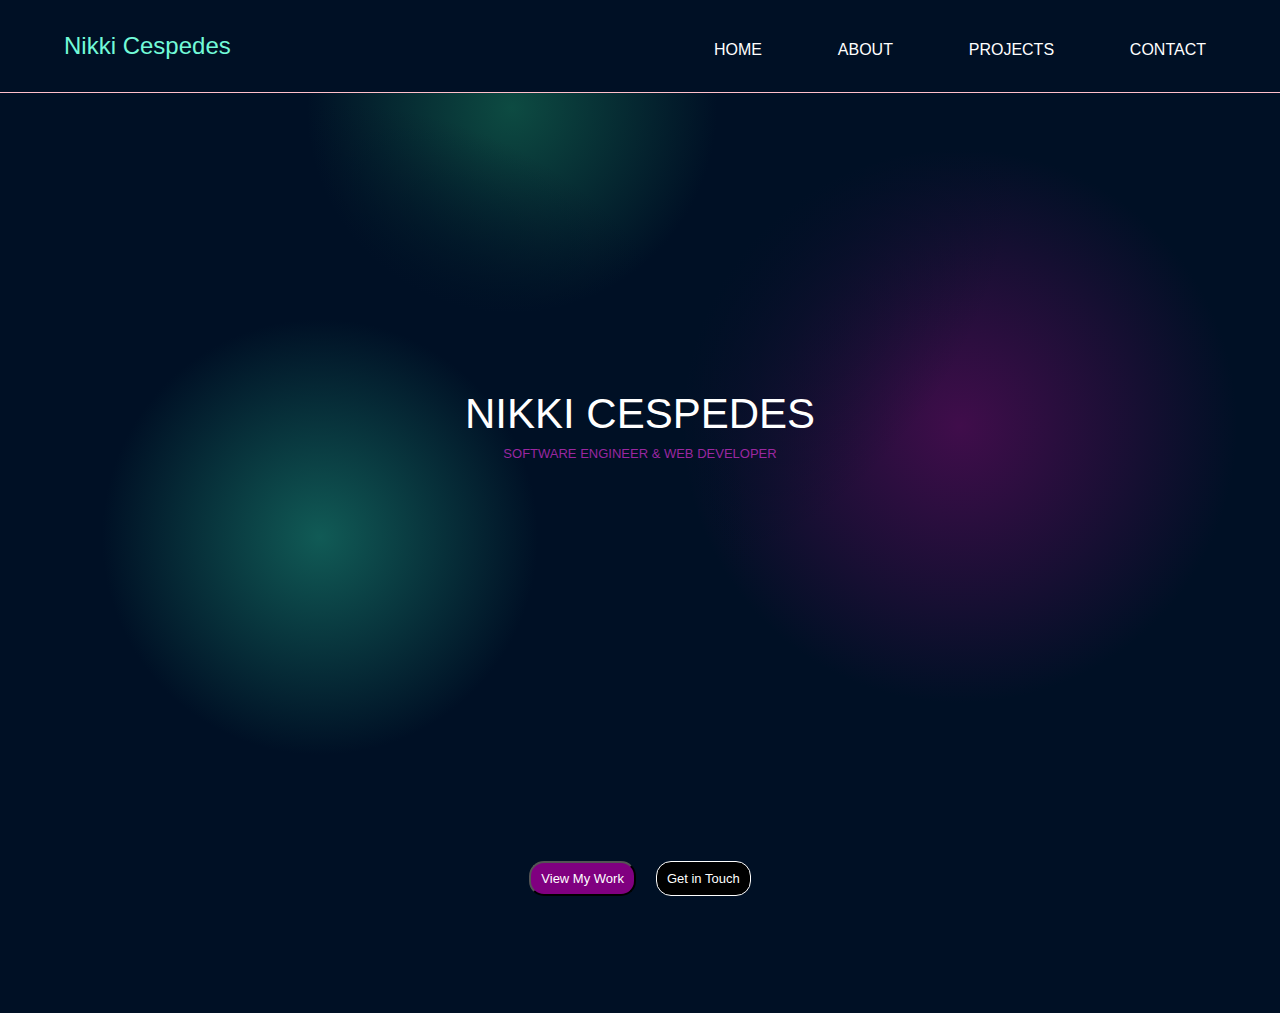
<file: index.html>
<!DOCTYPE html>
<html lang="en">
<head>
    <meta charset="UTF-8">
    <meta name="viewport" content="width=device-width, initial-scale=1.0">
    <title>Portfolio</title>
    <link rel="stylesheet" href="./styles/style.css">
    
    <link rel="preconnect" href="https://fonts.googleapis.com">
    <link rel="preconnect" href="https://fonts.gstatic.com" crossorigin>
    <link href="https://fonts.googleapis.com/css2?family=Quicksand:wght@300..700&display=swap" rel="stylesheet">
    <link rel="stylesheet" href="https://cdn.jsdelivr.net/npm/bootstrap-icons@1.3.0/font/bootstrap-icons.css">
    

</head>
<body>
    <!-- 
    Homepage:
    Clear introduction
    Professional photo (optional)
    Brief mission statement 
    -->
    <header>

        <nav>
            <h2 class="logo">Nikki Cespedes</h2>
            <ul class="nav-links">
                <li>
                    <a class="nav-link" href="./index.html">HOME</a>
                </li>
                <li>
                    <a class="nav-link" href="./about.html">ABOUT</a>
                </li>
                <li>
                    <a class="nav-link" href="./projects.html">PROJECTS</a>
                </li>
                <li>
                    <a class="nav-link" href="./contact.html">CONTACT</a>
                </li>
            </ul>

        </nav>
        <section class="intro">
            <div class="intro-text">
                <!-- <p id="hello">Hello my name is </p> -->
                <h1 id="my-name">Nikki Cespedes</h1>
                <h2 class="my-heading">Software Engineer & Web Developer</h2>
                <br>
            </div>
            
        </section>
        <!-- <div id="bio-container">
            <p class="my-bio">I build beautiful, robust, and scalable applications. I use modern technologies to ensure a smooth user experience.</p>
        </div> -->
        <div class="buttons">
            <button class="button-shape btn-opaque">View My Work</button>
            <button class="button-shape btn-hollow">Get in Touch</button>
        </div>
        

        <!-- <div class="radial-container">
            <div class="color color1"></div>
            <div class="color color1"></div>
            <div class="color color1"></div>

        </div> -->

    </header>
    <main id="home-main">
        <!-- <div id="bio-container">
            <p class="my-bio">I build beautiful, robust, and scalable applications. I use modern technologies to ensure a smooth user experience.</p>
        </div> -->
    </main>
    <footer>

    </footer>
</body>
</html>
</file>
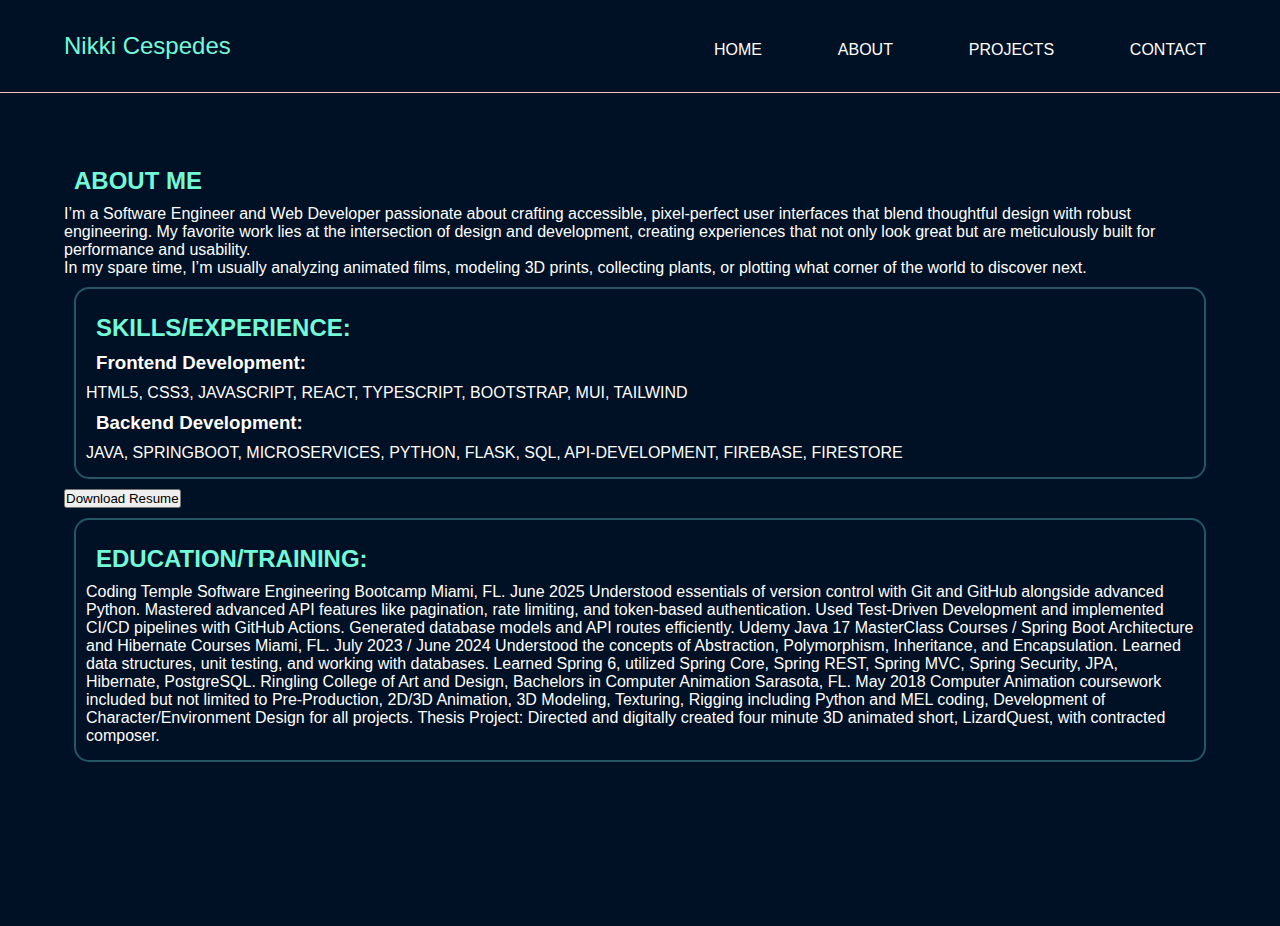
<file: about.html>
<!DOCTYPE html>
<html lang="en">
<head>
    <meta charset="UTF-8">
    <meta name="viewport" content="width=device-width, initial-scale=1.0">
    <title>About Me</title>
    <link rel="stylesheet" href="./styles/style.css">
    <link rel="preconnect" href="https://fonts.googleapis.com">
    <link rel="preconnect" href="https://fonts.gstatic.com" crossorigin>
    <link href="https://fonts.googleapis.com/css2?family=Quicksand:wght@300..700&display=swap" rel="stylesheet">

</head>
<body>
    <!-- 
    About Page:
    Professional summary
    Skills list
    Education/training
    Interests/hobbies (optional)
     -->
    <header>
        <nav>
            <h2 class="logo">Nikki Cespedes</h2>
            <ul class="nav-links">
                <li>
                    <a class="nav-link" href="./index.html">HOME</a>
                </li>
                <li>
                    <a class="nav-link" href="./about.html">ABOUT</a>
                </li>
                <li>
                    <a class="nav-link" href="./projects.html">PROJECTS</a>
                </li>
                <li>
                    <a class="nav-link" href="./contact.html">CONTACT</a>
                </li>
            </ul>

        </nav>

    </header>
    <main id="about-main">
        <div class="prof-sum">
            <H2>ABOUT ME</H2>
            <p>
                I’m a Software Engineer and Web Developer passionate about crafting accessible, pixel-perfect user interfaces that blend thoughtful design with robust engineering. 
                My favorite work lies at the intersection of design and development, creating experiences that not only look great but are meticulously built for performance and usability.
            </p>
            <p>
                In my spare time, I’m usually analyzing animated films, modeling 3D prints, collecting plants, or plotting what corner of the world to discover next.
            </p>
        </div>
        
        <div class="skills-list">
        <h2>SKILLS/EXPERIENCE:</h2>
        <h3>Frontend Development:</h3>
            <div>
                HTML5, CSS3, JAVASCRIPT, REACT, TYPESCRIPT, BOOTSTRAP, MUI, TAILWIND 
            </div>
            <h3>Backend Development:</h3>
            <div>
                JAVA, SPRINGBOOT, MICROSERVICES, PYTHON, FLASK, SQL, API-DEVELOPMENT, FIREBASE, FIRESTORE
            </div>
        </div>
        <div>
            <button>Download Resume</button>
        </div>
        <div class="education">
            <h2>EDUCATION/TRAINING:</h2>
            <p>
                
                Coding Temple Software Engineering Bootcamp 
                    Miami, FL. June 2025 
                    Understood essentials of version control with Git and GitHub alongside advanced Python. Mastered advanced API features like pagination, rate limiting, and token-based authentication.
                    Used Test-Driven Development and implemented CI/CD pipelines with GitHub Actions. Generated database models and API routes efficiently.
                Udemy Java 17 MasterClass Courses / Spring Boot Architecture and Hibernate Courses 
                    Miami, FL. July 2023 /  June 2024
                    Understood the concepts of  Abstraction, Polymorphism, Inheritance, and Encapsulation.
                    Learned data structures, unit testing, and working with databases.
                    Learned Spring 6, utilized Spring Core, Spring REST, Spring MVC, Spring Security, JPA, Hibernate, PostgreSQL.
                Ringling College of Art and Design, Bachelors in Computer Animation
                    Sarasota, FL. May 2018 
                    Computer Animation coursework included but not limited to Pre-Production, 2D/3D Animation, 3D Modeling, Texturing, Rigging including Python and MEL coding, Development of Character/Environment Design for all projects. 
                    Thesis Project: Directed and digitally created four minute 3D animated short, LizardQuest, with contracted composer. 

            </p>
        </div>

    </main>
    
    <footer>

    </footer>
</body>
</html>
</file>
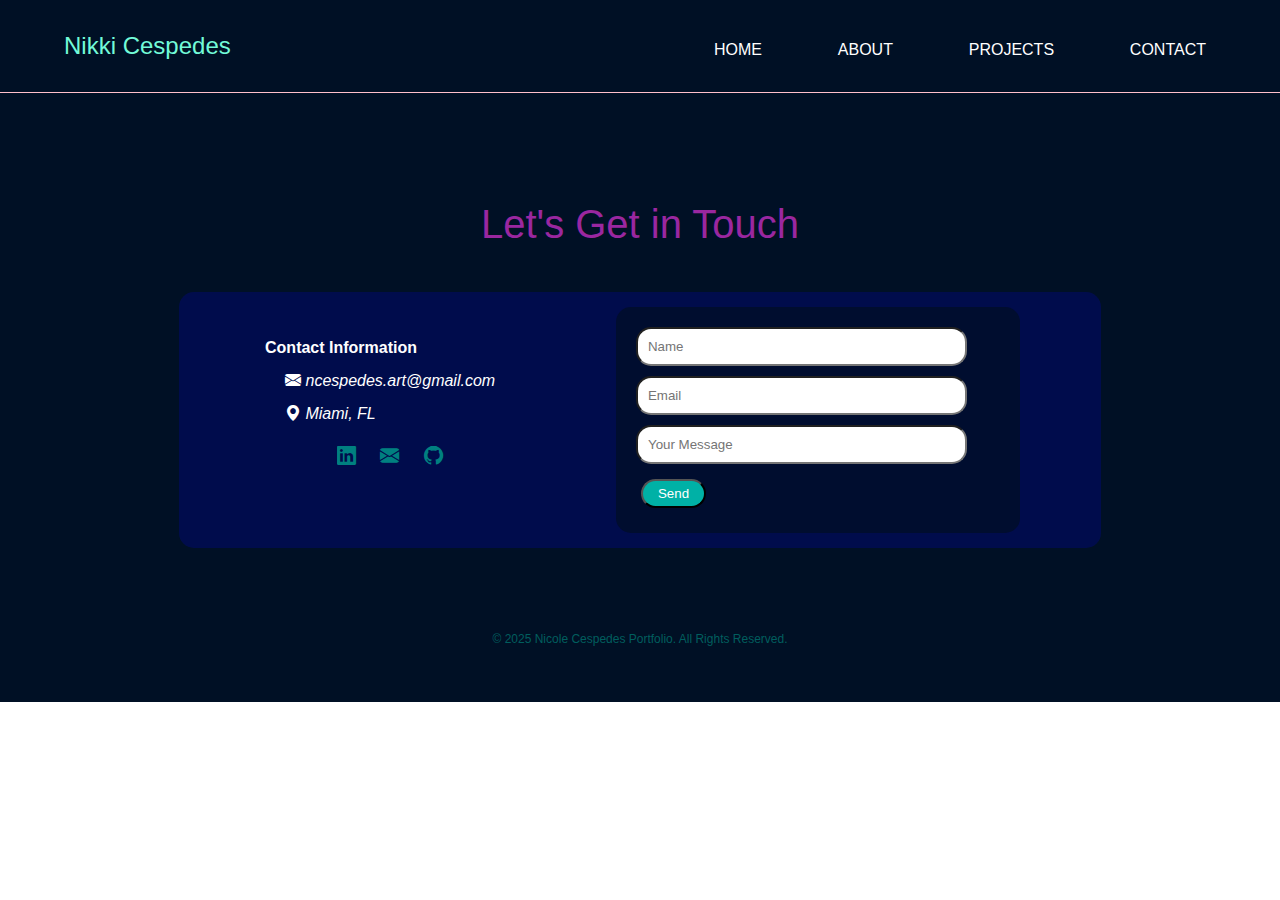
<file: contact.html>
<!DOCTYPE html>
<html lang="en">
<head>
    <meta charset="UTF-8">
    <meta name="viewport" content="width=device-width, initial-scale=1.0">
    <title>Document</title>
    <link rel="stylesheet" href="./styles/style.css">
    <link rel="preconnect" href="https://fonts.googleapis.com">
    <link rel="preconnect" href="https://fonts.gstatic.com" crossorigin>
    <link href="https://fonts.googleapis.com/css2?family=Quicksand:wght@300..700&display=swap" rel="stylesheet">
    <link rel="stylesheet" href="https://cdn.jsdelivr.net/npm/bootstrap-icons@1.3.0/font/bootstrap-icons.css">

</head>
<body>
    <!-- 
    Contact Page:
    Email address
    Social media links
    Simple contact form (optional)
    Location/timezone (optional)
     -->
    <header>
        <nav>
            <h2 class="logo">Nikki Cespedes</h2>
            <ul class="nav-links">
                <li>
                    <a class="nav-link" href="./index.html">HOME</a>
                </li>
                <li>
                    <a class="nav-link" href="./about.html">ABOUT</a>
                </li>
                <li>
                    <a class="nav-link" href="./projects.html">PROJECTS</a>
                </li>
                <li>
                    <a class="nav-link" href="./contact.html">CONTACT</a>
                </li>
            </ul>

        </nav>
    </header>
    <main id="contact-main">
        <div>

        </div>
        
        <div>
            <div class="title-container">
                <h2 id="contact-title">Let's Get in Touch</h2>
            </div>
            
            <form id="contact-form" action="">
                <div id="contact-info">
                    <!-- <h3>Let's make magic together</h3> -->
                
                    <h4>Contact Information</h4>
                    <div class="icon-myinfo">
                        <i class="bi bi-envelope-fill"> ncespedes.art@gmail.com</i>
                        
                    </div>
                    <div class="icon-myinfo">
                        <i class="bi bi-geo-alt-fill"> Miami, FL</i>
                    </div>
                
                    <div class="socials">
                        <a class="social" href="https://www.linkedin.com/in/ncespedes"><i class="bi bi-linkedin"></i></a>
                        <a class="social" href="mailto:ncespedes.art@gmail.com"><i class="bi bi-envelope-fill"></i></a>
                        <a class="social" href="https:www.github.com/ncespedes1"><i class="bi bi-github"></i></a>
                    </div>
                </div>
                <div id="write-section">
                    <input class="textbox" type="text" id="form-name" name="name" placeholder="Name">
                    <input class="textbox" type="email" id="form-email" name="email" placeholder="Email" required>
                    <input class="textbox" type="text" id="form-message" name="message" placeholder="Your Message">
                    <input id="contact-submit" type="submit" value="Send">
                </div>
            </form>
        </div>
    </main>
    <footer>
        <div>
            <p>&#169 2025 Nicole Cespedes Portfolio. All Rights Reserved.</p>
        </div>
        
    </footer>
</body>
</html>
</file>
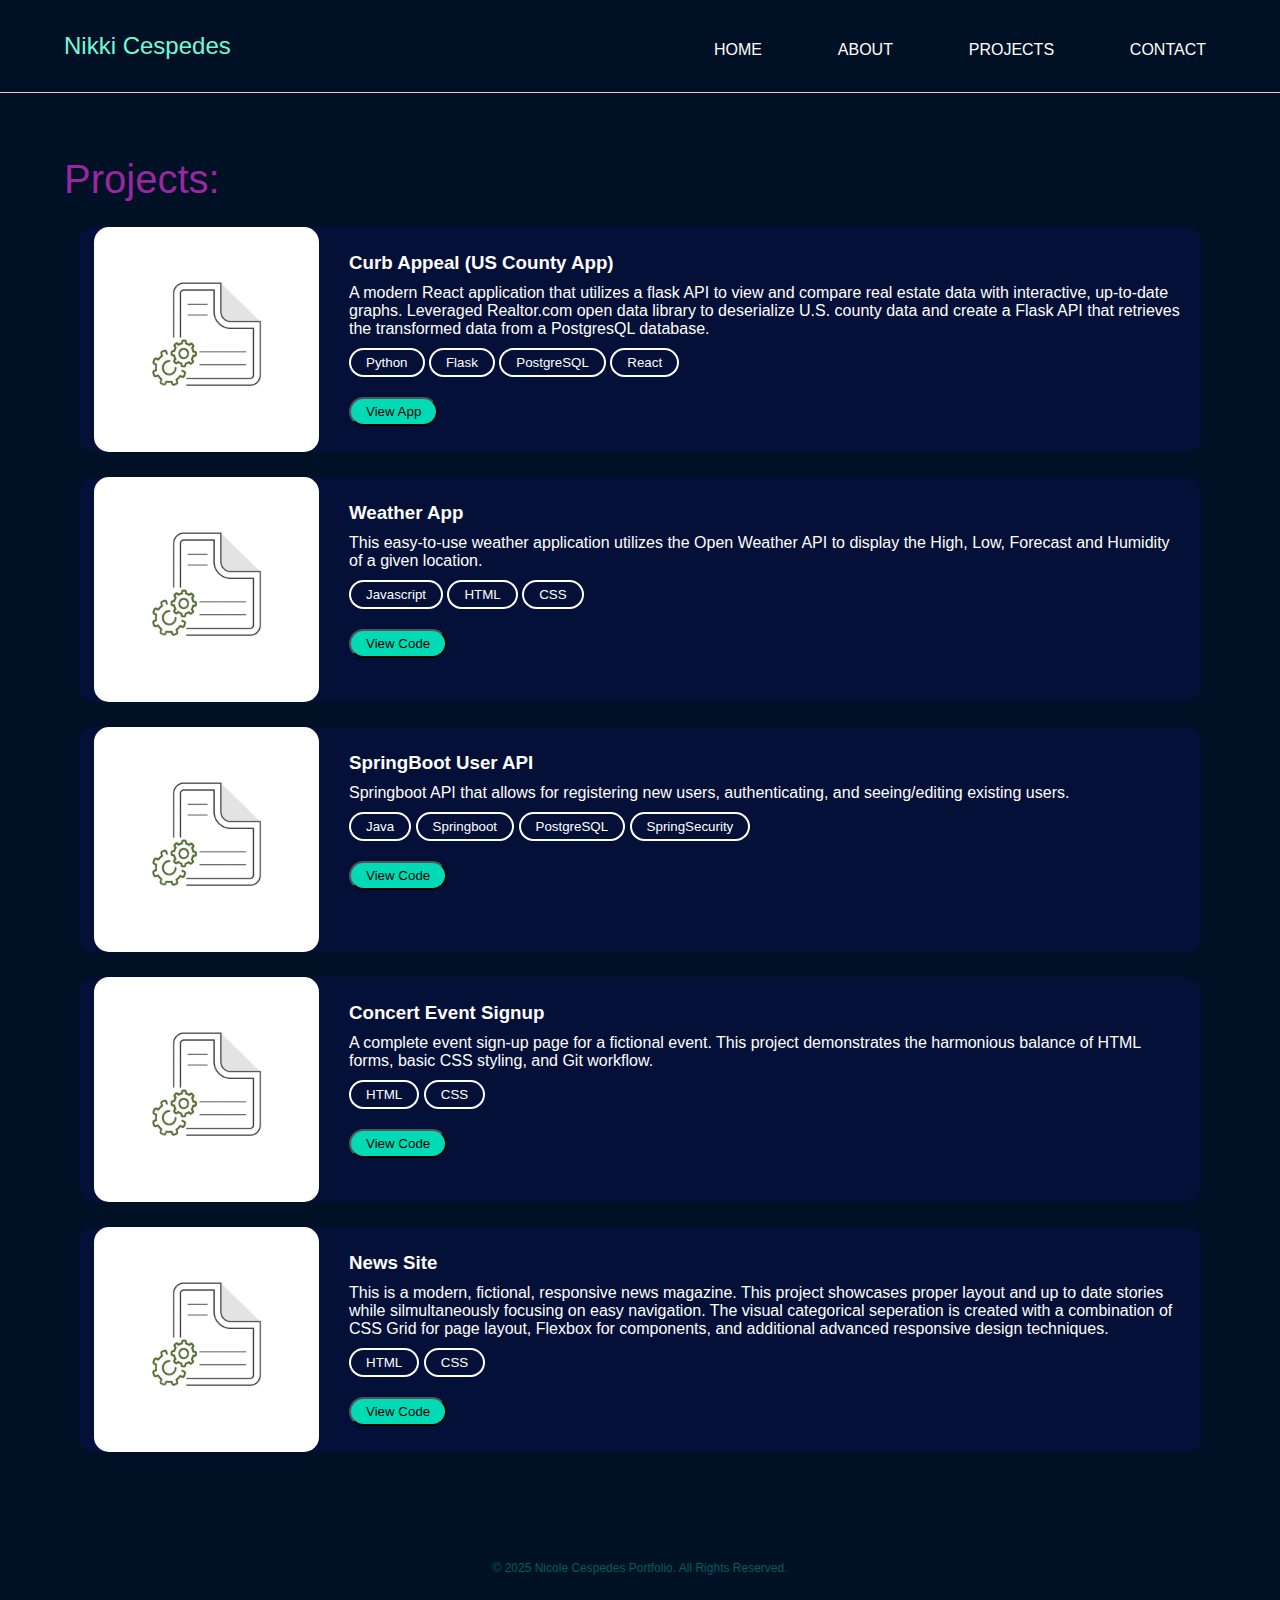
<file: projects.html>
<!DOCTYPE html>
<html lang="en">
<head>
    <meta charset="UTF-8">
    <meta name="viewport" content="width=device-width, initial-scale=1.0">
    <title>Projects</title>
    <link rel="stylesheet" href="./styles/style.css">
    <link rel="preconnect" href="https://fonts.googleapis.com">
    <link rel="preconnect" href="https://fonts.gstatic.com" crossorigin>
    <link href="https://fonts.googleapis.com/css2?family=Quicksand:wght@300..700&display=swap" rel="stylesheet">
    <link rel="stylesheet" href="https://cdn.jsdelivr.net/npm/bootstrap-icons@1.3.0/font/bootstrap-icons.css">

</head>
<body>
    <!-- 
    Projects Page:
    Best projects first or in order of relevance
    Clear screenshots
    Brief descriptions
    Technologies used
    Live demo links (if available)
     -->
    <header>
        <nav>
            <h2 class="logo">Nikki Cespedes</h2>
            <ul class="nav-links">
                <li>
                    <a class="nav-link" href="./index.html">HOME</a>
                </li>
                <li>
                    <a class="nav-link" href="./about.html">ABOUT</a>
                </li>
                <li>
                    <a class="nav-link" href="./projects.html">PROJECTS</a>
                </li>
                <li>
                    <a class="nav-link" href="./contact.html">CONTACT</a>
                </li>
            </ul>

        </nav>
    </header>
    <main id="projects-main">
        <h2 id="projects-title">Projects:</h2>

        <div class="project">
            <img class="loading-img" src="./images/project-load.png" alt="proj1">
            <div class="proj-text">
                <h3>Curb Appeal (US County App)</h3>
                <p>
                    A modern React application that utilizes a flask API to view and compare real estate data with interactive, up-to-date graphs.
                    Leveraged Realtor.com open data library to deserialize U.S. county data and create a Flask API that retrieves the transformed data from a PostgresQL database.
                </p>
                <div>
                    <button class="proj-tag">Python</button>
                    <button class="proj-tag">Flask</button>
                    <button class="proj-tag">PostgreSQL</button>
                    <button class="proj-tag">React</button>
                </div>
                <a target="_blank" href="https://my-curb-appeal.vercel.app/"><button class="btn-code">View App</button></a>
            </div>
        </div>

        <div class="project">
            <img class="loading-img" src="./images/project-load.png" alt="proj1">
            <div class="proj-text">
                <h3>Weather App</h3>
                <p>
                    This easy-to-use weather application utilizes the Open Weather API to display the High, Low, Forecast and Humidity of a given location.
                </p>
                <div>
                    <button class="proj-tag">Javascript</button>
                    <button class="proj-tag">HTML</button>
                    <button class="proj-tag">CSS</button>

                </div>
                <a target="_blank" href="https://github.com/ncespedes1/Weather_App"><button class="btn-code">View Code</button></a>
            </div>
        </div>

        <div class="project">
            <img class="loading-img" src="./images/project-load.png" alt="proj1">
            <div class="proj-text">
                <h3>SpringBoot User API</h3>
                <p>Springboot API that allows for registering new users, authenticating, and seeing/editing existing users.</p>
                <div>
                    <button class="proj-tag">Java</button>
                    <button class="proj-tag">Springboot</button>
                    <button class="proj-tag">PostgreSQL</button>
                    <button class="proj-tag">SpringSecurity</button>
                </div>
                <button class="btn-code">View Code</button>
            </div>
        </div>

        <div class="project">
            <img class="loading-img" src="./images/project-load.png" alt="proj2">
            <div class="proj-text">
                <h3>Concert Event Signup</h3>
                <p> A complete event sign-up page for a fictional event. This project demonstrates the harmonious balance of HTML forms, basic CSS styling, and Git workflow.</p>
                <div>
                    <button class="proj-tag">HTML</button>
                    <button class="proj-tag">CSS</button>
                </div>
                <button class="btn-code">View Code</button>
            </div>
        </div>
        
        <div class="project">
            <img class="loading-img" src="./images/project-load.png" alt="proj3">
            <div class="proj-text">
                <h3>News Site</h3>
                <p>
                    This is a modern, fictional, responsive news magazine. This project showcases proper layout and up to date stories while silmultaneously focusing on easy navigation. 
                    The visual categorical seperation is created with a combination of CSS Grid for page layout, Flexbox for components, and additional advanced responsive design techniques.
                </p>
                <div>
                    <button class="proj-tag">HTML</button>
                    <button class="proj-tag">CSS</button>
                </div>
                <button class="btn-code">View Code</button>
            </div>
        </div>
    </main>
    
    <footer>
        <div>
            <p>&#169 2025 Nicole Cespedes Portfolio. All Rights Reserved.</p>
        </div>

    </footer>
    
</body>
</html>
</file>
<file: styles/style.css>
*{
    margin: 0;
    padding: 0;
    /* border: 1px solid black; */
    /* font-family: "Quicksand"; sans-serif; */
    font-family: Arial, Helvetica, sans-serif;

}



@media screen and (max-width: 700px) {
  .nav-links .nav-link{
    display: none;
    /* float: none;
    width: 100%; */
  }
}
@media screen and (min-width: 700px){
    .container-fluid{
        display: none;
    }
};
    


header{
    /* padding: 0 10vw;
    background: black; */

}
nav{
    display: flex;
    justify-content: space-between;
    padding:10px 5vw;
    background-color: rgb(0, 16, 37);
    height: 8vh;
    align-items: center;
    border-bottom: 1px solid pink;
}
.nav-links{
    display: flex;
    width: 40vw;
    justify-content: space-between;
    margin-top: 8px;
}

.nav-link{
    text-decoration: none;
    color: white;
    padding: 10px;
    
}

.nav-link:hover{
    text-decoration: none;
    color: rgb(0, 255, 221);;
    
}

.menu-link{
    text-decoration: none;
    padding: 10px;
}

.menu-link:hover{
    color: white;
}

li{
    list-style-type: none;
}

.logo{
    color: rgb(114, 250, 216);
    font-weight: 30;
}

footer {
    height:10vh;
    background-color: rgb(0, 16, 37);
    color: rgb(0, 94, 94);
}

footer div{
    display: flex;
    justify-content: center;
    padding: 20px 0 0 0;
    font-size: 12px;
}

/* -----seperate radial bg----- */

.intro{
    
    background: 
        radial-gradient(circle closest-corner at 25% 60%,
        rgba(33, 165, 134, 0.5), rgb(0, 16, 37), transparent),
        radial-gradient(circle closest-corner at 40% 2%,
        #0d4b42,rgb(0, 16, 37) 40%, transparent),
        radial-gradient(circle closest-corner at 75% 45%,
        #400d4b,rgb(0, 16, 37) 60%, transparent);
    background-color: rgb(0, 16, 37);
      
    height: 80vh;
    display:flex;
    justify-content: space-evenly;
    align-items: center;
    padding: 10px 10vw;
}

.intro-text{
    display: flex;
    height: 20vh;
    flex-direction: column;
    /* justify-content: space-evenly; */
    align-items: center;
    /* border: 1px solid white; */
    /* width: 60vw; */
    /* font-weight: 350; */
    
}

/* #hello{
    color: white;
} */

#my-name{
    font-size: 60px;
    color: white;
    font-variant-caps: all-small-caps;
    font-weight: 400;
    
    /* color: rgb(0, 255, 221); */
    
}

.my-heading{
    color: rgb(154, 39, 160);
    font-weight: 400;
    font-variant: all-small-caps;
    font-size: 18px;
}


.buttons{
    height: 10vh;
    background-color: rgb(0, 16, 37);
    /* border: 1px solid white; */
    display:flex;
    justify-content: center;
    align-items: center;
    
}
.button-shape{
    height:35px;
    padding: 0 10px;
    border-radius: 15px;
    font-size: 13px;
    margin: 10px;
    
}

.btn-opaque{
    background-color: purple;
    color: white;

}

.btn-hollow{
    background-color: black;
    color: white;
    border: 1px solid white;

}

.btn-opaque:hover{
    background-color: orange;
    color: white;
    
}
.btn-hollow:hover{
    color: aqua;
    background-color: black;
    border-color: white;
}


#home-main{
    background-color: rgb(0, 16, 37);
}

#bio-container{
    display: flex;
    justify-content: center;
    background-color: rgb(0, 16, 37);
}
.my-bio{
    color: rgb(255, 255, 255, 0.5);
    font-size: 15px;
    font-weight: 300;
    padding: 15px;
    margin: 12vh 0 4vh 0;
    
}


/* ----ABOUT PAGE---- */

#about-main{
    background-color: rgb(0, 16, 37);
    color: white;
    padding: 5vw;
    
}

.title-container{
    display: flex;
    align-items: center;
    justify-content: center;
    margin: 5vh;
    /* border: 2px solid white; */
}

#about-title{
    color: rgb(154, 39, 160);
    font-size: 40px;
    /* font-variant-caps: all-small-caps; */
    font-weight: 400;
}

#about-container{
    display:flex;
    /* justify-content: space-evenly; */
}

#about-main h2{
    color: rgb(114, 250, 216);
    margin: 10px;
}

#about-main h3{
    margin: 10px;
}

.prof-section{
    /* border: 2px solid white; */
    margin: 10px;
    padding: 10px 20px ;
    width: 40vw;
    background-image: linear-gradient(rgb(0, 103, 103), rgb(0, 41, 41));
}

#my-img{
    width:200px;
    height: 200px;
    object-fit: cover;
    border-radius: 50%;
    background-color: rgb(1, 108, 108);
    border: 3px solid white;
    margin: 50px 10px 30px 10px;
    display: flex;
    justify-self: center;
}

.prof-section p{
    padding:  10px 20px;
}

.skills-list{
    border: 2px solid rgb(124, 249, 249, 0.3);
    border-radius: 15px;
    margin: 10px;
    padding: 15px 10px;
}

.skills-list button{
    padding: 5px 15px;
    margin: 10px 0;
    border-radius: 15px;
}

.about-tags{
    margin: 0 15px;
}

.skill-tag{
    border: 1px solid rgb(163, 168, 168);
    background-color: rgba(18, 234, 234, 0);
    color: rgb(163, 168, 168);
}

.skill-tag:hover{
    color: aqua;
    border: 1px solid aqua;
}

.education{
    border: 2px solid rgb(124, 249, 249, 0.3);
    border-radius: 15px;
    margin: 10px;
    padding: 15px 10px;
}

#btn-resume{
    color: white;
    background-color: purple;
    border-radius: 15px;
    padding: 5px 15px;
    margin: 0 15px;
}

#btn-resume:hover{
   background-color: orange;
}

.education li{
    margin: 15px;
}

.education em{
    font-size: 12px;
    color: rgb(126, 126, 126);
}


/* ----PROJECTS PAGE---- */
#projects-main{
    background-color: rgb(0, 16, 37);
    color: white;
    padding: 5vw;
}

#projects-title{
    color: rgb(154, 39, 160);
    font-size: 40px;
    /* font-variant-caps: all-small-caps; */
    font-weight: 400;
}

.project{
    /* border: 2px solid rgb(243, 240, 240, 0.2); */
    background: rgb(22, 22, 132, 0.2);
    border-radius: 15px;
    margin: 25px 15px;
    display: flex;
}

.project:hover{
    transform: scale(1.02);
    border: 2px solid rgb(243, 240, 240, 0.2);
    background: rgb(22, 22, 132, 0.3);

    /* How to make float up or shadow */
}

.loading-img{
    display: flex;
    align-self: center;
    margin: 0 15px;
    height: 25vh;
    border-radius: 15px;

}

.proj-text{
    margin: 15px;
}

.project h3{
    padding: 10px 0;

/* }
.project h3:hover{
    color: aqua; */
}

.project button{
    padding: 5px 15px;
    margin: 10px 0;
    border-radius: 15px;
}

.proj-tag{
    border: 2px solid white;
    background-color: rgb(11, 133, 133, 0);
    color: white;
}

.proj-tag:hover{
    background-color: teal;
}

.btn-code{
    background-color: rgb(0, 219, 182);
}

.btn-code:hover{
    background-color: purple;
    color: white;
    cursor: pointer;
}




/* ----CONTACT PAGE---- */
#contact-main{
    background-color: rgb(0, 16, 37);
    color: white;
    padding: 5vw;
}

#contact-title{
    color: rgb(154, 39, 160);
    font-size: 40px;
    /* font-variant-caps: all-small-caps; */
    font-weight: 400;
}

#contact-form{
    /* border: 2px solid white; */
    background-color: rgb(0, 0, 235, 0.2);
    border-radius: 15px;
    display: flex;
    justify-content: space-evenly;
    width: 80%;
    justify-self: center;
}

#contact-info{
    /* border: 2px solid blue; */
    margin: 4% 10px;
}
#contact-info h3{
    margin: 15px;
}
#contact-info h4{
    margin: 10px;
}

.icon-myinfo{
    margin: 15px;
}

.icon-myinfo i {
    margin: 15px;
}

.socials{
    display: flex;
    justify-content: center;
    scale: 1.2;
}

.social{
    color: teal;
    margin: 10px;
}

#write-section{
    /* border: 2px solid white; */
    border-radius: 15px;
    background-color: rgb(0, 13, 47);
    padding: 10px;
    margin: 15px;
    width: 30vw;
    
}

.textbox{
    border-radius: 15px;
    padding: 10px;
    margin: 10px;
    display: flex;
    justify-content: center;
    width:80%;

}

#form-message{
    /* display: flex;
    justify-self:; */
}

#contact-submit{
    color: white;
    background-color: rgb(0, 177, 166);
    display: block;
    border-radius: 15px;
    padding: 5px 15px;
    margin: 15px;
}
#contact-submit:hover{
    background-color: purple;
}
</file>
